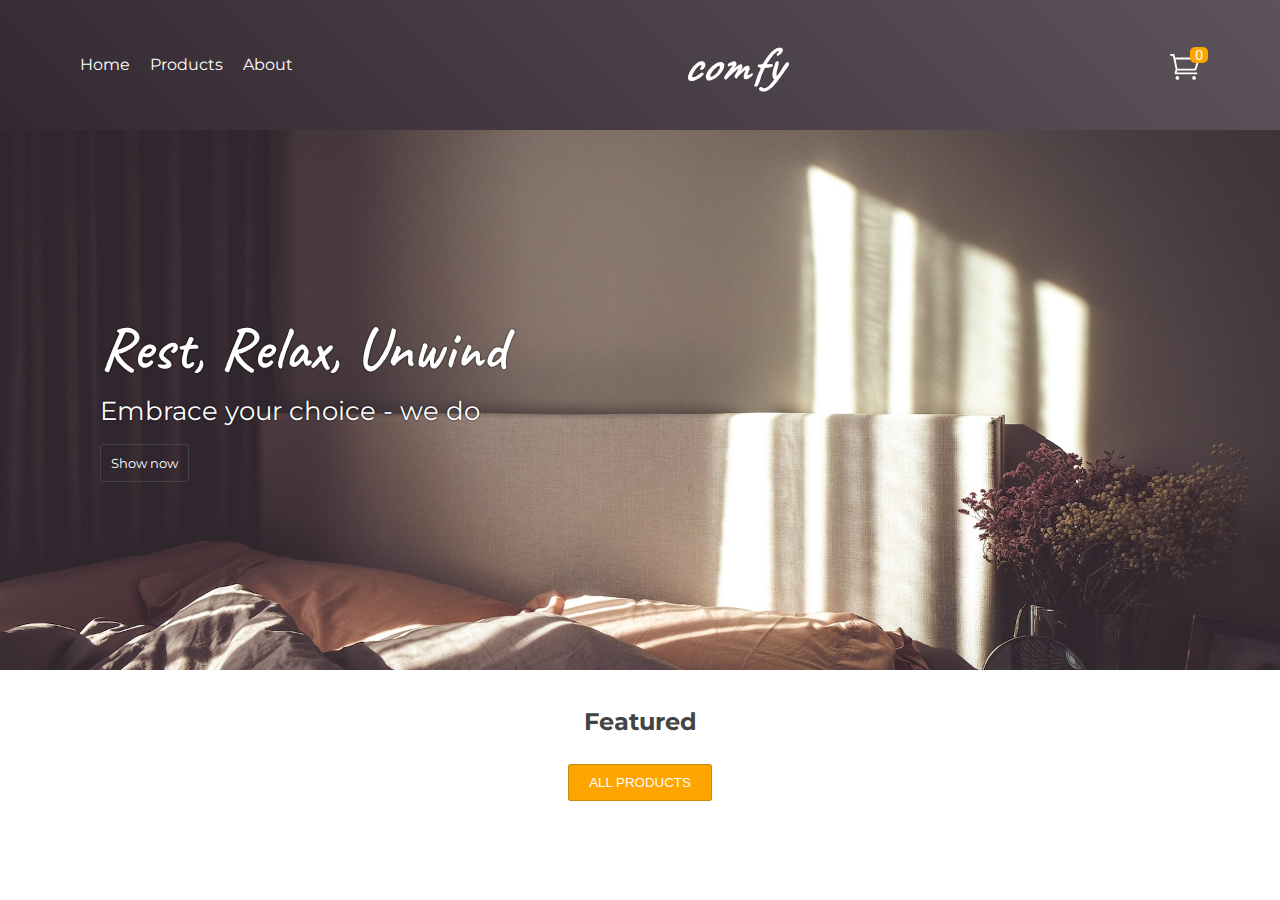
<file: index.html>
<!DOCTYPE html>
<html lang="en">
  <head>
    <meta charset="UTF-8" />
    <meta http-equiv="X-UA-Compatible" content="IE=edge" />
    <meta name="viewport" content="width=device-width, initial-scale=1.0" />
    <title>Comfy</title>
    <link rel="preconnect" href="https://fonts.googleapis.com" />
    <link rel="preconnect" href="https://fonts.gstatic.com" crossorigin />
    <link
      href="https://fonts.googleapis.com/css2?family=Montserrat:wght@400;600;700&display=swap"
      rel="stylesheet"
    />
    <link rel="preconnect" href="https://fonts.googleapis.com" />
    <link rel="preconnect" href="https://fonts.gstatic.com" crossorigin />
    <link
      href="https://fonts.googleapis.com/css2?family=Caveat:wght@700&family=Montserrat:wght@400;600;700&display=swap"
      rel="stylesheet"
    />
    <link
      rel="stylesheet"
      href="https://cdnjs.cloudflare.com/ajax/libs/font-awesome/6.4.0/css/all.min.css"
      integrity="sha512-iecdLmaskl7CVkqkXNQ/ZH/XLlvWZOJyj7Yy7tcenmpD1ypASozpmT/E0iPtmFIB46ZmdtAc9eNBvH0H/ZpiBw=="
      crossorigin="anonymous"
      referrerpolicy="no-referrer"
    />
    <link rel="stylesheet" href="./styles/style.css" />
    <script src="./js/main.js" defer type="module"></script>
  </head>
  <body>
    <header class="header">
      <nav>
        <button class="nav-bar"><i class="fas fa-bars"></i></button>
        <button class="close-nav-bar">
          <i class="fa-sharp fa-solid fa-xmark"></i>
        </button>

        <ul>
          <li><a href="/" data-link class="link">Home</a></li>
          <li><a href="/pages/products.html" class="link">Products</a></li>
          <li><a href="/pages/about.html" class="link">About</a></li>
        </ul>

        <a href="/" class="logo" data-link class="link">comfy</a>

        <button class="cart-btn">
          <svg
            xmlns="http://www.w3.org/2000/svg"
            width="32.402"
            height="32"
            viewBox="0 0 32.402 32"
            id="cart"
          >
            <path
              d="M6 30a2 2 1080 1 0 4 0 2 2 1080 1 0-4 0zm18 0a2 2 1080 1 0 4 0 2 2 1080 1 0-4 0zM-.058 5a1 1 0 0 0 1 1H3.02l1.242 5.312L6 20c0 .072.034.134.042.204l-1.018 4.58A.997.997 0 0 0 6 26h22.688a1 1 0 0 0 0-2H7.248l.458-2.06c.1.016.19.06.294.06h18.23c1.104 0 1.77-.218 2.302-1.5l3.248-9.964C32.344 8.75 31.106 8 30 8H6c-.156 0-.292.054-.438.088l-.776-3.316A1 1 0 0 0 3.812 4H.942a1 1 0 0 0-1 1zm6.098 5h23.81l-3.192 9.798c-.038.086-.07.148-.094.19-.066.006-.17.012-.334.012H8v-.198l-.038-.194L6.04 10z"
            ></path>
          </svg>
          <span class="cart-items">0</span>
        </button>
      </nav>
    </header>

    <main class="main-container">
      <section class="hero">
        <div>
          <h1>Rest, Relax, Unwind</h1>
          <p>Embrace your choice - we do</p>
          <button>
            <a href="/pages/products.html" class="link">Show now</a>
          </button>
        </div>
      </section>

      <section class="featured">
        <h2>Featured</h2>
        <div class="cards">
          <!-- Data from Js -->
        </div>
        <button class="all-products">
          <a href="/pages/products.html" class="link">All products</a>
        </button>
      </section>
    </main>

    <div class="cart-container">
      <!-- Data from Js -->
    </div>
  </body>
</html>
</file>
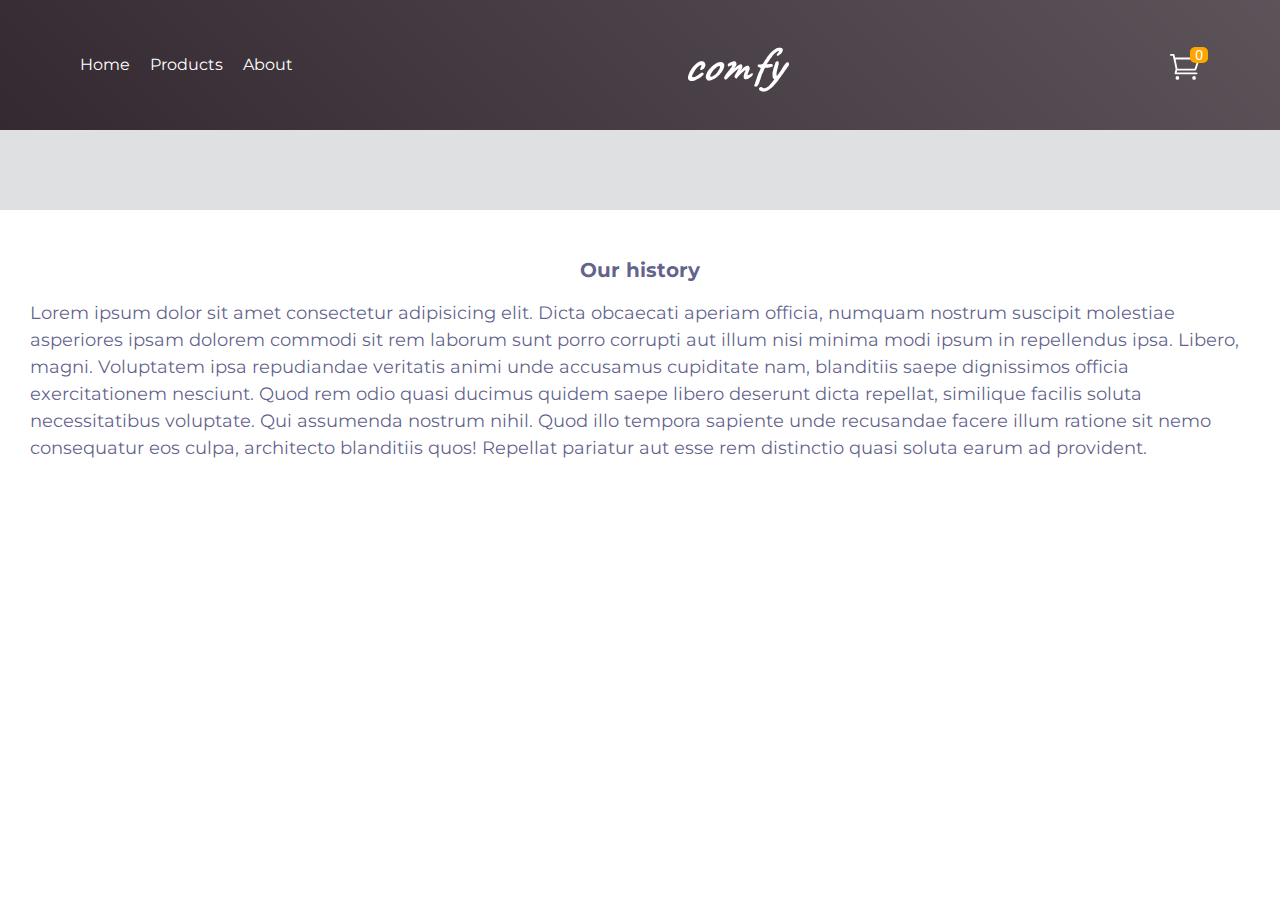
<file: pages/about.html>
<!DOCTYPE html>
<html lang="en">
  <head>
    <meta charset="UTF-8" />
    <meta http-equiv="X-UA-Compatible" content="IE=edge" />
    <meta name="viewport" content="width=device-width, initial-scale=1.0" />
    <title>Comfy</title>
    <link rel="preconnect" href="https://fonts.googleapis.com" />
    <link rel="preconnect" href="https://fonts.gstatic.com" crossorigin />
    <link
      href="https://fonts.googleapis.com/css2?family=Montserrat:wght@400;600;700&display=swap"
      rel="stylesheet"
    />
    <link rel="preconnect" href="https://fonts.googleapis.com" />
    <link rel="preconnect" href="https://fonts.gstatic.com" crossorigin />
    <link
      href="https://fonts.googleapis.com/css2?family=Caveat:wght@700&family=Montserrat:wght@400;600;700&display=swap"
      rel="stylesheet"
    />
    <link
      rel="stylesheet"
      href="https://cdnjs.cloudflare.com/ajax/libs/font-awesome/6.4.0/css/all.min.css"
      integrity="sha512-iecdLmaskl7CVkqkXNQ/ZH/XLlvWZOJyj7Yy7tcenmpD1ypASozpmT/E0iPtmFIB46ZmdtAc9eNBvH0H/ZpiBw=="
      crossorigin="anonymous"
      referrerpolicy="no-referrer"
    />
    <link rel="stylesheet" href="../styles/style.css" />
    <script src="../js/main.js" defer type="module"></script>
  </head>
  <body>
    <header class="header">
      <nav>
        <button class="nav-bar"><i class="fas fa-bars"></i></button>
        <button class="close-nav-bar">
          <i class="fa-sharp fa-solid fa-xmark"></i>
        </button>

        <ul>
          <li><a href="/" data-link class="link">Home</a></li>
          <li><a href="/pages/products.html" class="link">Products</a></li>
          <li><a href="/pages/about.html" class="link">About</a></li>
        </ul>

        <a href="/" class="logo" data-link class="link">comfy</a>

        <button class="cart-btn">
          <svg
            xmlns="http://www.w3.org/2000/svg"
            width="32.402"
            height="32"
            viewBox="0 0 32.402 32"
            id="cart"
          >
            <path
              d="M6 30a2 2 1080 1 0 4 0 2 2 1080 1 0-4 0zm18 0a2 2 1080 1 0 4 0 2 2 1080 1 0-4 0zM-.058 5a1 1 0 0 0 1 1H3.02l1.242 5.312L6 20c0 .072.034.134.042.204l-1.018 4.58A.997.997 0 0 0 6 26h22.688a1 1 0 0 0 0-2H7.248l.458-2.06c.1.016.19.06.294.06h18.23c1.104 0 1.77-.218 2.302-1.5l3.248-9.964C32.344 8.75 31.106 8 30 8H6c-.156 0-.292.054-.438.088l-.776-3.316A1 1 0 0 0 3.812 4H.942a1 1 0 0 0-1 1zm6.098 5h23.81l-3.192 9.798c-.038.086-.07.148-.094.19-.066.006-.17.012-.334.012H8v-.198l-.038-.194L6.04 10z"
            ></path>
          </svg>
          <span class="cart-items">0</span>
        </button>
      </nav>
    </header>
    <section class="about">
      <nav><ul class="breadcrumbs"></ul></nav>
      <div>
        <h3>Our history</h3>
        <p>
          Lorem ipsum dolor sit amet consectetur adipisicing elit. Dicta
          obcaecati aperiam officia, numquam nostrum suscipit molestiae
          asperiores ipsam dolorem commodi sit rem laborum sunt porro corrupti
          aut illum nisi minima modi ipsum in repellendus ipsa. Libero, magni.
          Voluptatem ipsa repudiandae veritatis animi unde accusamus cupiditate
          nam, blanditiis saepe dignissimos officia exercitationem nesciunt.
          Quod rem odio quasi ducimus quidem saepe libero deserunt dicta
          repellat, similique facilis soluta necessitatibus voluptate. Qui
          assumenda nostrum nihil. Quod illo tempora sapiente unde recusandae
          facere illum ratione sit nemo consequatur eos culpa, architecto
          blanditiis quos! Repellat pariatur aut esse rem distinctio quasi
          soluta earum ad provident.
        </p>
      </div>
    </section>
    <div class="cart-container">
      <!-- Data from Js -->
    </div>
  </body>
</html>
</file>
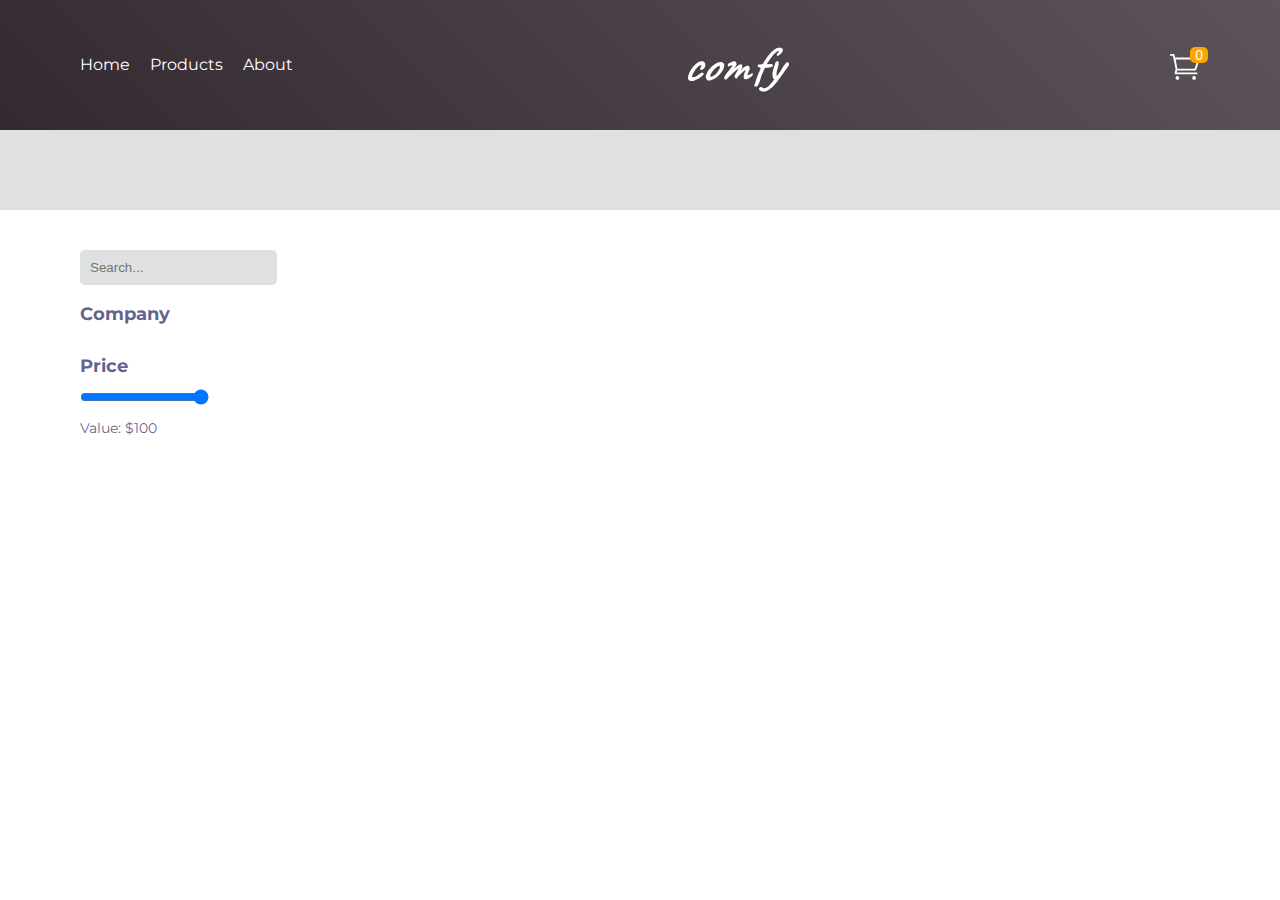
<file: pages/products.html>
<!DOCTYPE html>
<html lang="en">
  <head>
    <meta charset="UTF-8" />
    <meta http-equiv="X-UA-Compatible" content="IE=edge" />
    <meta name="viewport" content="width=device-width, initial-scale=1.0" />
    <title>Comfy</title>
    <link rel="preconnect" href="https://fonts.googleapis.com" />
    <link rel="preconnect" href="https://fonts.gstatic.com" crossorigin />
    <link
      href="https://fonts.googleapis.com/css2?family=Montserrat:wght@400;600;700&display=swap"
      rel="stylesheet"
    />
    <link rel="preconnect" href="https://fonts.googleapis.com" />
    <link rel="preconnect" href="https://fonts.gstatic.com" crossorigin />
    <link
      href="https://fonts.googleapis.com/css2?family=Caveat:wght@700&family=Montserrat:wght@400;600;700&display=swap"
      rel="stylesheet"
    />
    <link
      rel="stylesheet"
      href="https://cdnjs.cloudflare.com/ajax/libs/font-awesome/6.4.0/css/all.min.css"
      integrity="sha512-iecdLmaskl7CVkqkXNQ/ZH/XLlvWZOJyj7Yy7tcenmpD1ypASozpmT/E0iPtmFIB46ZmdtAc9eNBvH0H/ZpiBw=="
      crossorigin="anonymous"
      referrerpolicy="no-referrer"
    />
    <link rel="stylesheet" href="../styles/style.css" />
    <script src="../js/main.js" defer type="module"></script>
  </head>
  <body>
    <header class="header">
      <nav>
        <button class="nav-bar"><i class="fas fa-bars"></i></button>
        <button class="close-nav-bar">
          <i class="fa-sharp fa-solid fa-xmark"></i>
        </button>

        <ul>
          <li><a href="/" data-link class="link">Home</a></li>
          <li><a href="/pages/products.html" class="link">Products</a></li>
          <li><a href="/pages/about.html" class="link">About</a></li>
        </ul>

        <a href="/" class="logo" data-link class="link">comfy</a>

        <button class="cart-btn">
          <svg
            xmlns="http://www.w3.org/2000/svg"
            width="32.402"
            height="32"
            viewBox="0 0 32.402 32"
            id="cart"
          >
            <path
              d="M6 30a2 2 1080 1 0 4 0 2 2 1080 1 0-4 0zm18 0a2 2 1080 1 0 4 0 2 2 1080 1 0-4 0zM-.058 5a1 1 0 0 0 1 1H3.02l1.242 5.312L6 20c0 .072.034.134.042.204l-1.018 4.58A.997.997 0 0 0 6 26h22.688a1 1 0 0 0 0-2H7.248l.458-2.06c.1.016.19.06.294.06h18.23c1.104 0 1.77-.218 2.302-1.5l3.248-9.964C32.344 8.75 31.106 8 30 8H6c-.156 0-.292.054-.438.088l-.776-3.316A1 1 0 0 0 3.812 4H.942a1 1 0 0 0-1 1zm6.098 5h23.81l-3.192 9.798c-.038.086-.07.148-.094.19-.066.006-.17.012-.334.012H8v-.198l-.038-.194L6.04 10z"
            ></path>
          </svg>
          <span class="cart-items">0</span>
        </button>
      </nav>
    </header>
    <section class="products">
      <nav><ul class="breadcrumbs"></ul></nav>
      <div class="container">
        <aside>
          <form class="search-form">
            <input type="search" id="search-input" placeholder="Search..." />

            <div class="companies">
              <h3>Company</h3>
              <ul class="filtered-company"></ul>
              <ul class="company-list"></ul>
            </div>

            <h3>Price</h3>
            <input
              type="range"
              min="1"
              max="100"
              value="100"
              id="range-price"
            />
            <p>Value: $<span class="output-range">100</span></p>
          </form>
        </aside>

        <div class="cards">
          <!-- Data from Js -->
        </div>
      </div>
    </section>
    <div class="cart-container">
      <!-- Data from Js -->
    </div>
  </body>
</html>
</file>
<file: styles/style.css>
* {
  padding: 0;
  margin: 0;
  box-sizing: border-box;
}

html {
  font-size: 62.5%;
  font-family: "Montserrat", sans-serif;
  font-weight: 400;
  line-height: 1;
  color: #444;
}

a {
  text-decoration: none;
  color: inherit;
}

li {
  list-style: none;
}

main {
  width: 100%;
}

nav .breadcrumbs {
  display: flex;
  gap: 0.5rem;
  padding: 3rem 6rem;
  background-color: rgba(190, 195, 196, 0.5137254902);
  font-size: 2rem;
  width: 100%;
}
nav .breadcrumbs a {
  font-size: 2rem;
  font-weight: 700;
}
@media screen and (min-width: 680px) {
  nav .breadcrumbs a {
    font-size: 2.4rem;
  }
}
@media screen and (min-width: 1200px) {
  nav .breadcrumbs {
    padding: 4rem 8rem;
  }
}

.header {
  display: block;
  width: 100%;
  color: #fff;
  position: sticky;
  top: 0;
  left: 0;
  z-index: 9;
  background: linear-gradient(45deg, #342931, rgba(52, 41, 49, 0.8));
  padding: 1.8rem;
}
@media screen and (min-width: 680px) {
  .header {
    padding: 1.6rem 3.2rem;
  }
}
@media screen and (min-width: 1200px) {
  .header {
    padding: 4rem 8rem;
  }
}

nav {
  display: flex;
  justify-content: space-between;
  align-items: center;
}
nav .nav-bar i {
  font-size: 1.8rem;
  transition: color 1s;
}
@media screen and (min-width: 680px) {
  nav .nav-bar i {
    display: none;
  }
}
nav .nav-bar i:hover {
  cursor: pointer;
  color: rgb(255, 165, 0);
}
nav .close-nav-bar {
  font-size: 1.8rem;
  display: none;
}
nav ul {
  display: none;
}
@media screen and (min-width: 680px) {
  nav ul {
    display: flex;
    gap: 2rem;
  }
}
nav ul a {
  font-size: 1rem;
  transition: color 1s;
}
nav ul a:hover {
  color: rgb(255, 165, 0);
}
@media screen and (min-width: 680px) {
  nav ul a {
    font-size: 1.6rem;
  }
}
nav .logo {
  font-size: 4rem;
  font-style: italic;
  font-weight: 600;
  font-family: "Caveat";
  margin: auto;
}
@media screen and (min-width: 980px) {
  nav .logo {
    font-size: 5rem;
  }
}
nav button {
  border: none;
  background: none;
  color: inherit;
  position: relative;
}
nav button svg {
  display: block;
  width: 3rem;
  height: 3rem;
  fill: #fff;
  transition: fill 1s;
}
nav button svg:hover {
  cursor: pointer;
  fill: rgb(255, 165, 0);
}
nav button .cart-items {
  display: block;
  border-radius: 30%;
  padding: 0 5px;
  background-color: rgb(255, 165, 0);
  font-size: 1.4rem;
  position: absolute;
  top: -3px;
  right: -8px;
}

.show-menu {
  position: fixed;
  top: 0;
  right: 0;
  width: 100%;
  background: rgba(190, 195, 196, 0.9);
  z-index: 10;
}

.show-nav .nav-bar {
  display: none;
}
.show-nav .close-nav-bar {
  display: block;
  position: absolute;
  top: 2rem;
  left: 2rem;
  padding: 1rem;
  border-radius: 5px;
  font-size: 2.4rem;
  transition: color 1s;
  width: 3rem;
  height: 3rem;
}
.show-nav .close-nav-bar:hover {
  cursor: pointer;
  color: rgb(255, 165, 0);
}
.show-nav ul {
  display: flex;
  flex-direction: column;
  align-items: center;
  justify-content: center;
  gap: 2rem;
  width: 100%;
  height: 100vh;
  color: rgba(48, 48, 105, 0.767);
}
.show-nav ul a {
  font-size: 3rem;
  font-weight: 700;
}
.show-nav .logo {
  display: none;
}
.show-nav button {
  position: absolute;
  top: 2rem;
  right: 2rem;
}

.hero {
  color: #fff;
  height: 60vh;
  width: 100%;
  display: flex;
  align-items: center;
  background: url("/images/main_picture.jpg") center/cover no-repeat;
}
.hero div {
  margin-left: 3rem;
  text-shadow: 0 0 2px rgb(0, 0, 0);
}
@media screen and (min-width: 680px) {
  .hero div {
    margin-left: 10rem;
  }
}
.hero div h1 {
  font-size: 4rem;
  font-weight: 600;
  font-family: "Caveat";
  padding-bottom: 2rem;
}
@media screen and (min-width: 680px) {
  .hero div h1 {
    font-size: 6rem;
  }
}
.hero div p {
  font-size: 1.6rem;
  padding-bottom: 2rem;
}
@media screen and (min-width: 680px) {
  .hero div p {
    font-size: 2.6rem;
  }
}
.hero div button {
  background: transparent;
  border-radius: 3px;
  padding: 1rem;
  color: inherit;
  border: 1px solid #444;
  font-family: inherit;
  transition: background-color 1s;
}
.hero div button:hover {
  cursor: pointer;
  background-color: rgba(83, 70, 44, 0.3);
}

.featured {
  margin: 4rem 8rem;
  display: flex;
  flex-direction: column;
  align-items: center;
}
.featured h2 {
  font-size: 1.8rem;
  margin-bottom: 3rem;
}
@media screen and (min-width: 980px) {
  .featured h2 {
    font-size: 2.4rem;
  }
}
.featured button {
  background-color: rgb(255, 165, 0);
  padding: 0.5rem 1rem;
  color: #fff;
  text-transform: uppercase;
  border: 1px solid rgba(83, 70, 44, 0.3);
  border-radius: 3px;
  transition: color 1s, background-color 1s;
}
@media screen and (min-width: 980px) {
  .featured button {
    padding: 1rem 2rem;
  }
}
.featured button:hover {
  background-color: #fff;
  color: rgb(255, 165, 0);
  border: 1px solid rgb(255, 165, 0);
  cursor: pointer;
}
.featured .cards {
  display: flex;
  gap: 2rem;
  flex-direction: column;
}
@media screen and (min-width: 860px) {
  .featured .cards {
    flex-direction: row;
    gap: 3.6rem;
  }
}
.featured .cards .card {
  margin-bottom: 2.4rem;
}
.featured .cards .card .img-container {
  position: relative;
  overflow: hidden;
}
.featured .cards .card .img-container:hover .btn-bag {
  transform: translateX(0);
}
.featured .cards .card .img-container:hover img {
  opacity: 0.5;
}
.featured .cards .card .img-container img {
  width: 25rem;
  height: 30rem;
  margin-bottom: 1rem;
  transition: opacity 1s;
}
@media screen and (min-width: 860px) {
  .featured .cards .card .img-container img {
    width: 20rem;
  }
}
@media screen and (min-width: 980px) {
  .featured .cards .card .img-container img {
    width: 25rem;
  }
}
.featured .cards .card .img-container .btn-bag {
  font-size: 1rem;
  position: absolute;
  right: 0;
  top: 70%;
  transform: translateX(101%);
  transition: transform 1s;
  letter-spacing: 0.4rem;
  cursor: pointer;
}
.featured .cards .card p {
  font-size: 1.4rem;
  padding: 0.8rem;
  text-align: center;
}
@media screen and (min-width: 980px) {
  .featured .cards .card p {
    font-size: 1.8rem;
  }
}
.featured .cards .card p:last-child {
  font-weight: 600;
}
.featured .cards .card p span {
  font-weight: 600;
}

.about {
  color: rgba(48, 48, 105, 0.767);
}
.about div {
  margin: 2rem 2rem;
}
@media screen and (min-width: 680px) {
  .about div {
    margin: 3rem;
  }
}
.about div h3 {
  padding: 2rem;
  font-size: 1.8rem;
  text-align: center;
}
@media screen and (min-width: 680px) {
  .about div h3 {
    font-size: 2rem;
  }
}
.about div p {
  font-size: 1.4rem;
  line-height: 1.5;
}
@media screen and (min-width: 680px) {
  .about div p {
    font-size: 1.8rem;
  }
}

.products {
  color: rgba(48, 48, 105, 0.767);
}
.products .container {
  display: grid;
  grid-template-columns: 1fr;
  margin: 3rem;
}
@media screen and (min-width: 780px) {
  .products .container {
    grid-template-columns: auto 1fr;
    -moz-column-gap: 2rem;
         column-gap: 2rem;
    margin: 4rem 8rem;
  }
}
.products .container aside {
  justify-self: center;
}
.products .container .cards {
  display: grid;
  gap: 2rem;
  justify-self: center;
}
@media screen and (min-width: 680px) {
  .products .container .cards {
    grid-template-columns: repeat(2, 1fr);
    -moz-column-gap: 3.6rem;
         column-gap: 3.6rem;
  }
}
@media screen and (min-width: 1200px) {
  .products .container .cards {
    grid-template-columns: repeat(3, 1fr);
  }
}
.products .container .cards .card {
  margin-bottom: 2.4rem;
}
.products .container .cards .card .img-container {
  position: relative;
  overflow: hidden;
}
.products .container .cards .card .img-container:hover .btn-bag {
  transform: translateX(0);
}
.products .container .cards .card .img-container:hover img {
  opacity: 0.5;
}
.products .container .cards .card .img-container img {
  width: 25rem;
  height: 30rem;
  margin-bottom: 1rem;
  transition: opacity 1s;
}
@media screen and (min-width: 680px) {
  .products .container .cards .card .img-container img {
    width: 20rem;
  }
}
@media screen and (min-width: 980px) {
  .products .container .cards .card .img-container img {
    width: 25rem;
  }
}
.products .container .cards .card .img-container .btn-bag {
  font-size: 1rem;
  position: absolute;
  right: 0;
  top: 80%;
  transform: translateX(101%);
  transition: transform 1s;
  letter-spacing: 0.4rem;
  cursor: pointer;
  background-color: rgb(255, 165, 0);
  padding: 0.5rem 1rem;
  color: #fff;
  text-transform: uppercase;
  border: 1px solid rgba(83, 70, 44, 0.3);
  border-radius: 3px;
  transition: color 1s, background-color 1s;
}
@media screen and (min-width: 980px) {
  .products .container .cards .card .img-container .btn-bag {
    padding: 1rem 2rem;
  }
}
.products .container .cards .card .img-container .btn-bag:hover {
  background-color: #fff;
  color: rgb(255, 165, 0);
  border: 1px solid rgb(255, 165, 0);
  cursor: pointer;
}
.products .container .cards .card p {
  font-size: 1.4rem;
  padding: 0.8rem;
  text-align: center;
}
@media screen and (min-width: 980px) {
  .products .container .cards .card p {
    font-size: 1.8rem;
  }
}
.products .container .cards .card p:last-child {
  font-weight: 600;
}
.products .container .cards .card p span {
  font-weight: 600;
}
.products form #search-input {
  background-color: rgba(190, 195, 196, 0.5137254902);
  border: none;
  padding: 1rem;
  border-radius: 5px;
}
.products form #search-input:focus {
  outline: none;
}
.products form .companies {
  padding: 2rem 0;
  color: rgba(48, 48, 105, 0.767);
}
.products form .companies h3 {
  font-size: 1.4rem;
  padding-bottom: 1.4rem;
  font-weight: 700;
}
@media screen and (min-width: 980px) {
  .products form .companies h3 {
    font-size: 1.8rem;
  }
}
.products form .companies .filtered-company li {
  font-weight: 700;
  position: relative;
}
.products form .companies .filtered-company li:after {
  content: "x";
  font-size: 1.6rem;
  position: absolute;
  right: 2rem;
  top: 0.3rem;
  cursor: pointer;
}
.products form .companies .filtered-company li:last-of-type {
  margin-bottom: 1.6rem;
}
.products form .companies li {
  padding: 0.4rem;
  color: inherit;
  font-size: 1.2rem;
}
.products form .companies li:hover {
  cursor: pointer;
  color: rgb(255, 165, 0);
}
@media screen and (min-width: 980px) {
  .products form .companies li {
    font-size: 1.4rem;
  }
}
.products form h3 {
  font-size: 1.4rem;
  padding-bottom: 1.4rem;
  font-weight: 700;
}
@media screen and (min-width: 980px) {
  .products form h3 {
    font-size: 1.8rem;
  }
}
.products form p {
  font-size: 1.2rem;
  padding: 1.4rem 0;
}
@media screen and (min-width: 980px) {
  .products form p {
    font-size: 1.4rem;
  }
}
.products form #range-price {
  cursor: pointer;
}
.products form #range-price p {
  font-weight: 700;
}

.cart-overlay {
  position: fixed;
  top: 0;
  right: 0;
  width: 100%;
  height: 100%;
  background: rgba(190, 195, 196, 0.7);
  z-index: 10;
  visibility: hidden;
  transition: visibility 0.2s;
}
.cart-overlay .cart {
  position: fixed;
  top: 0;
  right: 0;
  height: 100vh;
  width: 100%;
  padding: 2rem;
  transform: translateX(100%);
  display: flex;
  flex-direction: column;
  background: #fff;
  z-index: 3;
  transition: transform 0.3s;
  overflow-y: scroll;
}
@media screen and (min-width: 680px) {
  .cart-overlay .cart {
    width: 30vw;
    min-width: 40rem;
  }
}
.cart-overlay .cart .close-btn {
  position: absolute;
  top: 5%;
  left: 5%;
  background: none;
  border: none;
  border-radius: 5px;
}
.cart-overlay .cart .close-btn:hover {
  cursor: pointer;
  border: 1px solid rgba(48, 48, 105, 0.767);
}
.cart-overlay .cart .close-btn i {
  color: rgba(48, 48, 105, 0.767);
  padding: 1rem;
  font-size: 2.4rem;
}
.cart-overlay .cart h2 {
  font-size: 4rem;
  font-family: "Caveat";
  font-weight: 700;
  margin: 4.6rem;
  text-align: center;
}
.cart-overlay .cart .cart-content {
  display: flex;
  flex-direction: column;
  gap: 2rem;
}
.cart-overlay .cart .cart-content .cart-item {
  display: grid;
  grid-template-columns: auto 1fr auto;
  align-items: center;
  gap: 2rem;
}
.cart-overlay .cart .cart-content .cart-item img {
  width: 10rem;
  height: 10rem;
  border-radius: 5px;
}
.cart-overlay .cart .cart-content .cart-item h4 {
  font-size: 1.8rem;
  margin: 1rem;
}
.cart-overlay .cart .cart-content .cart-item h5 {
  font-size: 1.4rem;
  margin: 0 1rem;
}
.cart-overlay .cart .cart-content .cart-item .remove-item {
  cursor: pointer;
  color: rgba(48, 48, 105, 0.767);
  font-size: 1.4rem;
  background: none;
  border: none;
  margin: 1rem;
}
.cart-overlay .cart .cart-content .cart-item .item-amount {
  text-align: center;
  padding: 2rem 0;
  font-size: 1.8rem;
  color: rgba(48, 48, 105, 0.767);
  font-weight: 700;
}
.cart-overlay .cart .cart-content .cart-item .arrow {
  color: rgb(255, 165, 0);
  cursor: pointer;
  font-size: 1.8rem;
}
.cart-overlay .cart .cart-footer {
  margin-top: auto;
  margin-bottom: 2rem;
  flex-grow: 1;
  display: flex;
  flex-direction: column;
  justify-content: flex-end;
  align-items: center;
}
.cart-overlay .cart .cart-footer h3 {
  font-size: 4rem;
  font-family: "Caveat";
  font-weight: 700;
  padding: 2rem;
}
.cart-overlay .cart .cart-footer .checkout-btn {
  padding: 1rem 2.4rem;
  width: 70%;
  background-color: rgb(255, 165, 0);
  border: 1px solid rgb(255, 165, 0);
  border-radius: 5px;
  transition: color 1s, background-color 1s;
}
.cart-overlay .cart .cart-footer .checkout-btn:hover {
  cursor: pointer;
  background-color: #fff;
  color: rgb(255, 165, 0);
}
.cart-overlay .show-cart {
  transform: translateX(0);
}

.show-overlay {
  visibility: visible;
}/*# sourceMappingURL=style.css.map */
</file>
